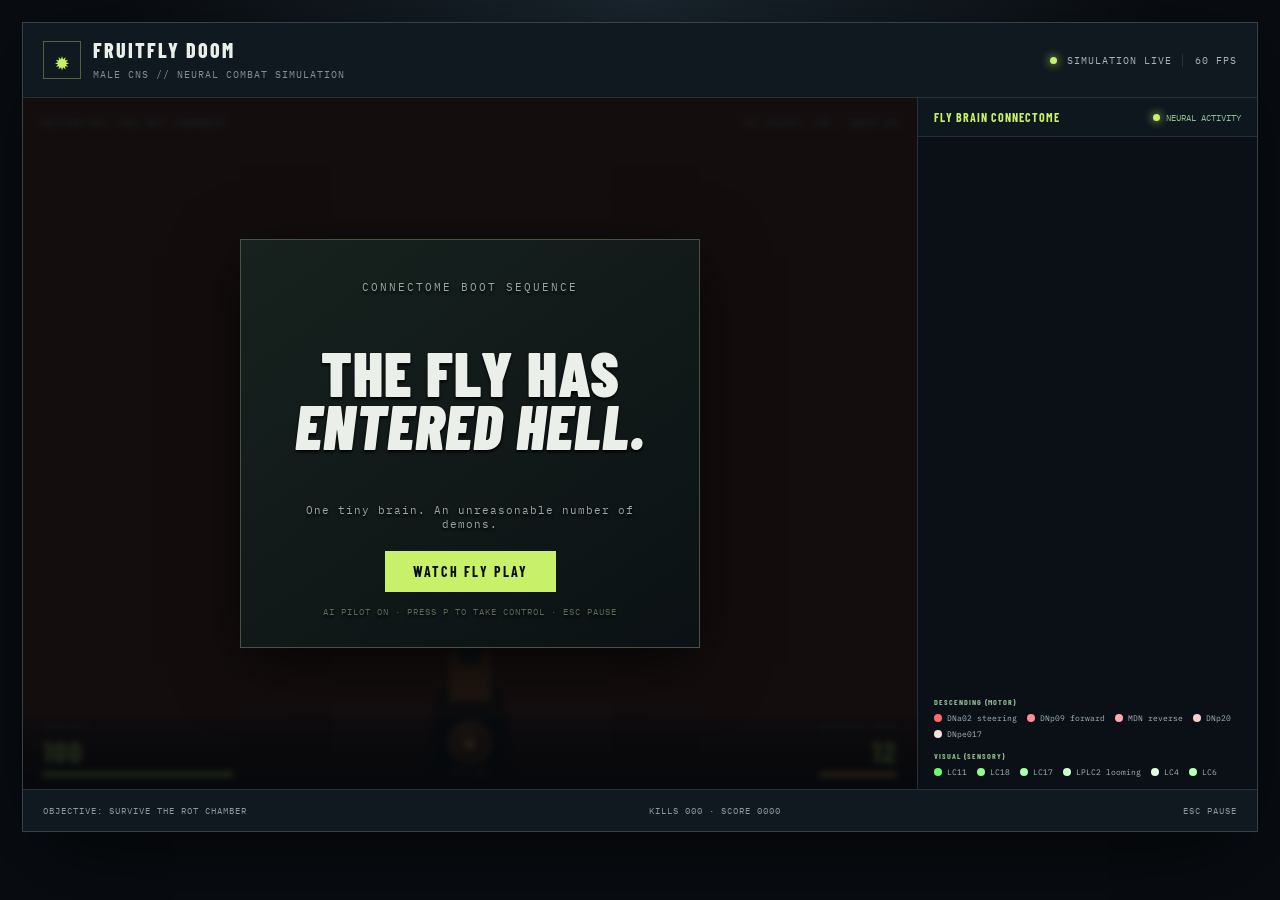
<file: index.html>
<!doctype html>
<html lang="en">
<head>
  <meta charset="utf-8">
  <meta name="viewport" content="width=device-width,initial-scale=1">
  <meta name="theme-color" content="#090d12">
  <title>Fruitfly DOOM</title>
  <link rel="stylesheet" href="styles.css">
</head>
<body>
  <main class="shell">
    <header class="topbar">
      <div class="brand"><span class="brand-mark">✹</span><div><strong>FRUITFLY DOOM</strong><small>MALE CNS // NEURAL COMBAT SIMULATION</small></div></div>
      <div class="status"><span class="live-dot"></span> SIMULATION LIVE <span id="fps">60 FPS</span></div>
    </header>
    <div class="main-grid">
      <section class="game-frame">
        <canvas id="game" aria-label="First person fruit fly shooter game"></canvas>
        <div class="scanlines"></div>
        <div class="hud">
          <div class="hud-top"><span>SECTOR 01: THE ROT CHAMBER</span><span><span id="pilot-status">AI PILOT: ON</span> · <span id="level">WAVE 01</span></span></div>
          <div class="crosshair">+</div>
          <div class="damage-flash" id="damage"></div>
          <div class="hud-bottom">
            <div class="stat"><small>VITALITY</small><strong id="health">100</strong><div class="meter"><i id="healthbar"></i></div></div>
            <div class="fly-face"><span>◉</span><small>FLY-01</small></div>
            <div class="stat right"><small>NEURONAL AMMO</small><strong id="ammo">12</strong><div class="meter ammo"><i id="ammobar"></i></div></div>
          </div>
          <div class="center-message" id="message">
            <div class="message-card"><p class="eyebrow">CONNECTOME BOOT SEQUENCE</p><h1>THE FLY HAS<br><em>ENTERED HELL.</em></h1><p>One tiny brain. An unreasonable number of demons.</p><button id="start">WATCH FLY PLAY</button><small>AI PILOT ON · PRESS P TO TAKE CONTROL · ESC PAUSE</small></div>
          </div>
        </div>
      </section>
      <aside class="brain-panel">
        <div class="brain-header">
          <strong>FLY BRAIN CONNECTOME</strong>
          <span class="brain-status"><span class="live-dot"></span> NEURAL ACTIVITY</span>
        </div>
        <canvas id="brain-viz" aria-label="Fruit fly brain neural activity visualization"></canvas>
        <div class="brain-legend">
          <div class="legend-group">
            <span class="legend-title">DESCENDING (MOTOR)</span>
            <div class="legend-items">
              <span class="legend-item"><i style="background:#ff6b6b"></i>DNa02 steering</span>
              <span class="legend-item"><i style="background:#ff8e8e"></i>DNp09 forward</span>
              <span class="legend-item"><i style="background:#ffaaaa"></i>MDN reverse</span>
              <span class="legend-item"><i style="background:#ffcccc"></i>DNp20</span>
              <span class="legend-item"><i style="background:#ffe0e0"></i>DNpe017</span>
            </div>
          </div>
          <div class="legend-group">
            <span class="legend-title">VISUAL (SENSORY)</span>
            <div class="legend-items">
              <span class="legend-item"><i style="background:#6bff6b"></i>LC11</span>
              <span class="legend-item"><i style="background:#8eff8e"></i>LC18</span>
              <span class="legend-item"><i style="background:#aaffaa"></i>LC17</span>
              <span class="legend-item"><i style="background:#ccffcc"></i>LPLC2 looming</span>
              <span class="legend-item"><i style="background:#e0ffe0"></i>LC4</span>
              <span class="legend-item"><i style="background:#b8ffb8"></i>LC6</span>
            </div>
          </div>
        </div>
      </aside>
    </div>
    <footer><span>OBJECTIVE: SURVIVE THE ROT CHAMBER</span><span id="score">KILLS 000 · SCORE 0000</span><span>ESC PAUSE</span></footer>
  </main>
  <script src="brain_viz.js"></script>
  <script src="game.js"></script>
</body>
</html>
</file>
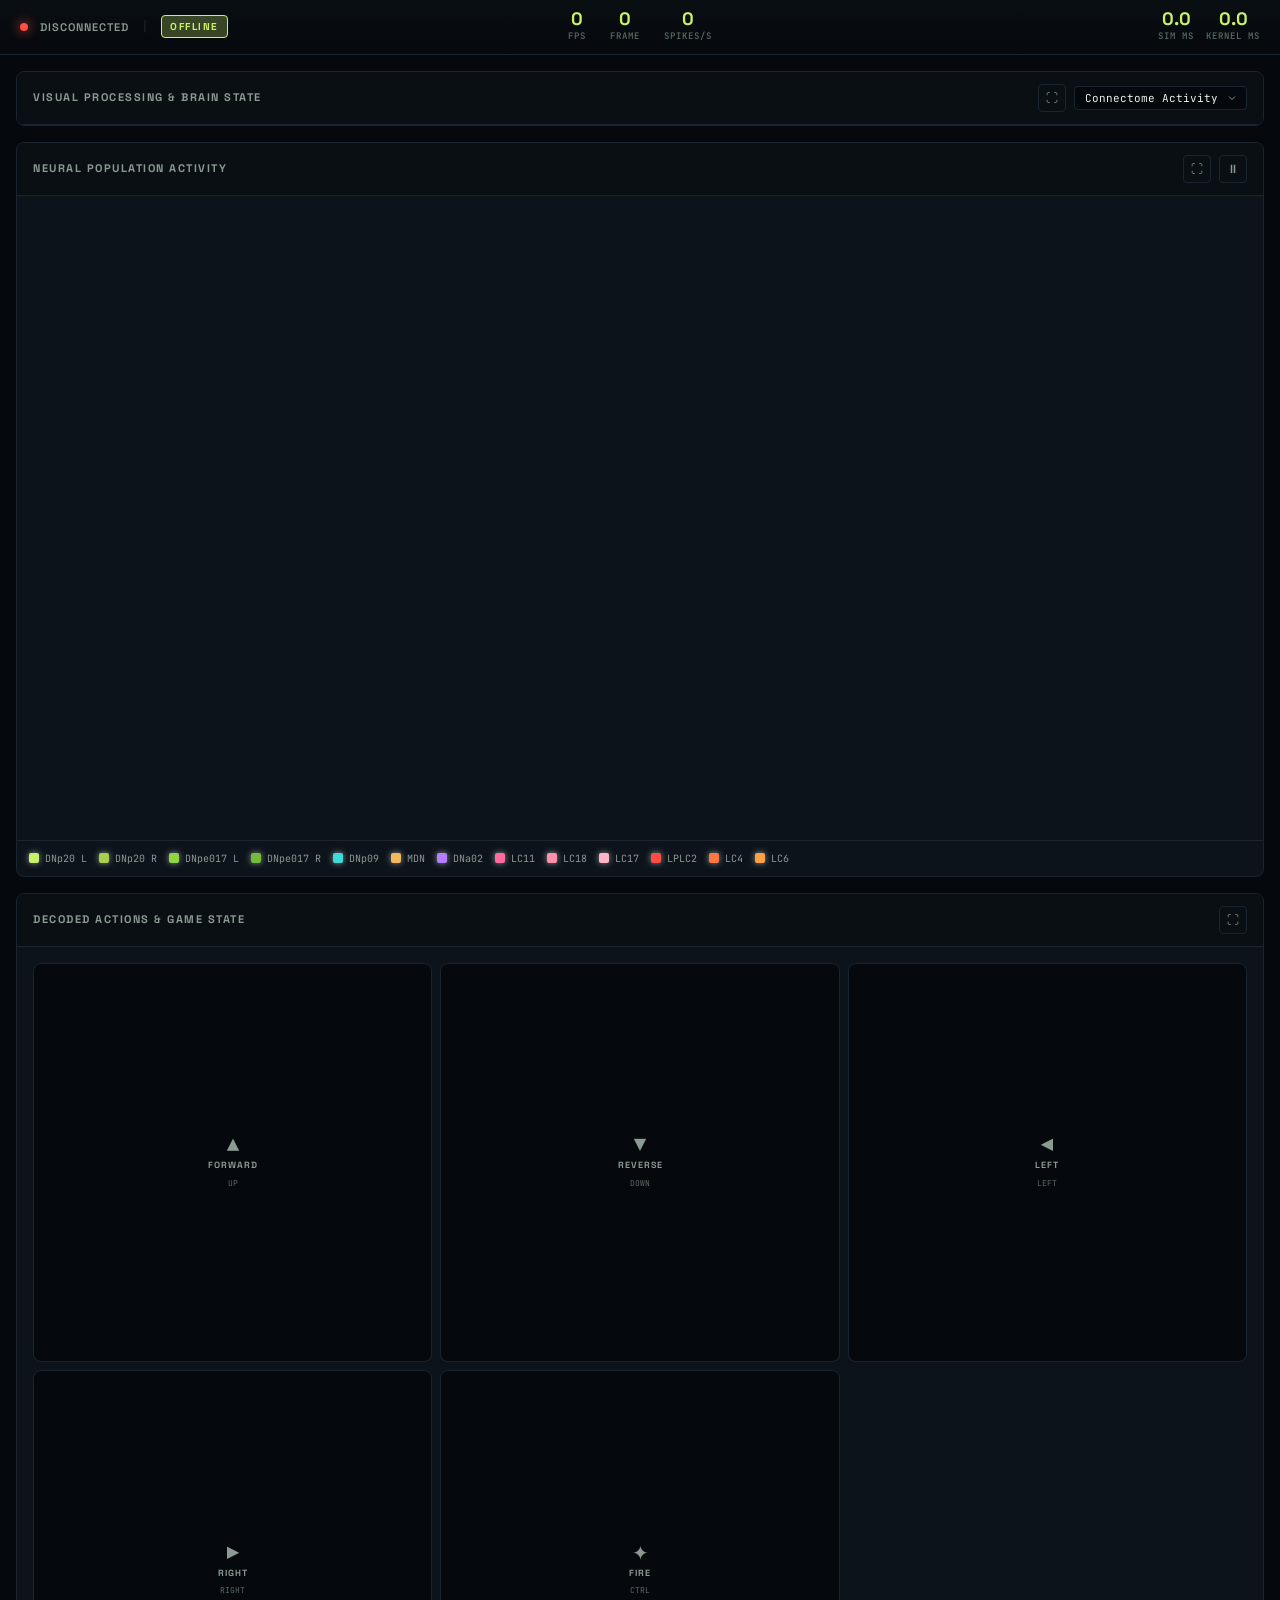
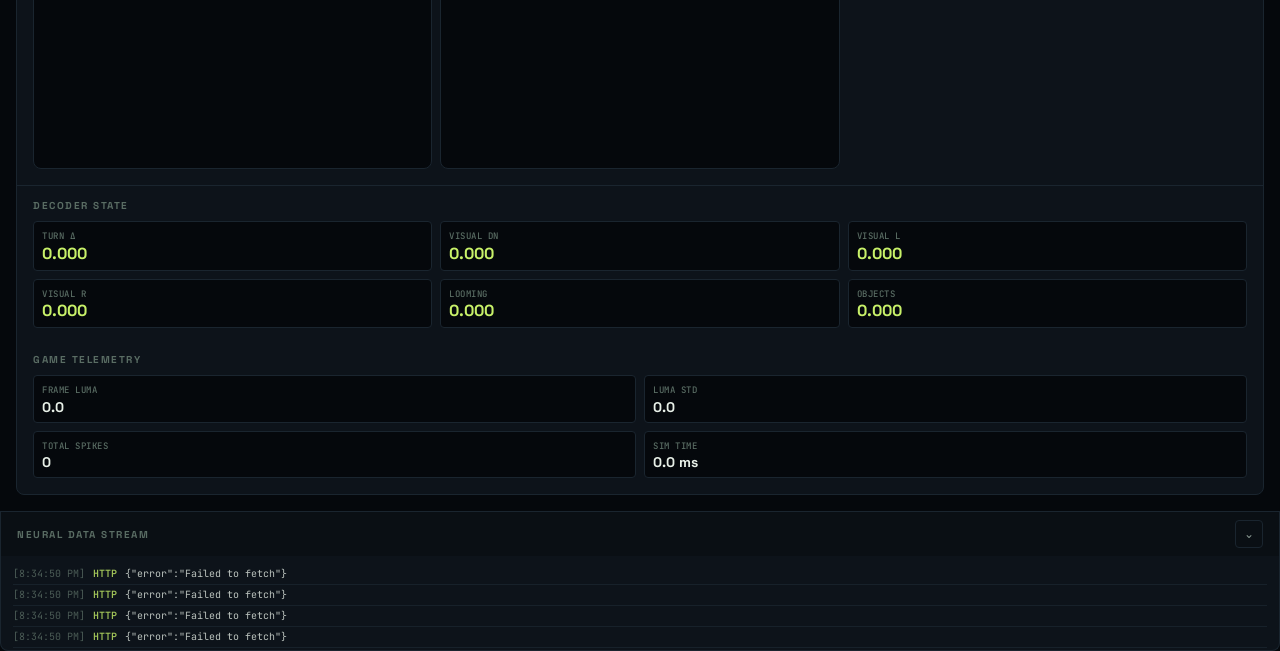
<file: neural_viz_frontend/index.html>
<!doctype html>
<html lang="en">
<head>
  <meta charset="utf-8">
  <meta name="viewport" content="width=device-width,initial-scale=1">
  <meta name="theme-color" content="#05080c">
  <title>Fruitfly Neural Dashboard — MaleCNS Visual Connectome</title>
  <link rel="preconnect" href="https://fonts.googleapis.com">
  <link rel="preconnect" href="https://fonts.gstatic.com" crossorigin>
  <link href="https://fonts.googleapis.com/css2?family=Space+Grotesk:wght@400;500;600;700&family=JetBrains+Mono:wght@400;500;600&display=swap" rel="stylesheet">
  <link rel="stylesheet" href="styles.css">
</head>
<body>
  <div class="app" id="app">
    <!-- Connection status bar -->
    <header class="status-bar" role="status" aria-live="polite">
      <div class="status-left">
        <span class="connection-indicator" id="conn-indicator" aria-label="Connection status">
          <span class="pulse-ring"></span>
          <span class="dot"></span>
        </span>
        <span class="connection-text" id="conn-text">Connecting…</span>
        <span class="divider" aria-hidden="true">|</span>
        <span class="mode-badge" id="mode-badge">LIVE</span>
      </div>
      <div class="status-center">
        <span class="metric" id="fps-metric"><span class="value">0</span><span class="label">FPS</span></span>
        <span class="metric" id="frame-metric"><span class="value">0</span><span class="label">FRAME</span></span>
        <span class="metric" id="spikes-metric"><span class="value">0</span><span class="label">SPIKES/s</span></span>
      </div>
      <div class="status-right">
        <span class="metric" id="sim-metric"><span class="value">0.0</span><span class="label">SIM ms</span></span>
        <span class="metric" id="kernel-metric"><span class="value">0.0</span><span class="label">KERNEL ms</span></span>
      </div>
    </header>

    <main class="grid">
      <!-- Left panel: Neural population activity -->
      <section class="panel neural-panel" aria-labelledby="neural-title">
        <header class="panel-header">
          <h2 id="neural-title">NEURAL POPULATION ACTIVITY</h2>
          <div class="panel-controls">
            <button class="icon-btn" id="neural-fullscreen" aria-label="Fullscreen neural view" title="Fullscreen">⛶</button>
            <button class="icon-btn" id="neural-pause" aria-label="Pause updates" title="Pause">⏸</button>
          </div>
        </header>
        <div class="panel-content">
          <canvas id="neural-canvas" aria-label="Real-time neural spike rates for descending neuron populations"></canvas>
          <div class="neural-legend" id="neural-legend" aria-label="Neuron population legend"></div>
        </div>
      </section>

      <!-- Center panel: Visual processing & Brain view -->
      <section class="panel brain-panel" aria-labelledby="brain-title">
        <header class="panel-header">
          <h2 id="brain-title">VISUAL PROCESSING & BRAIN STATE</h2>
          <div class="panel-controls">
            <button class="icon-btn" id="brain-fullscreen" aria-label="Fullscreen brain view" title="Fullscreen">⛶</button>
            <select id="brain-view" aria-label="Brain view mode">
              <option value="retinal">Retinal Input</option>
              <option value="connectome" selected>Connectome Activity</option>
              <option value="decoded">Decoded Commands</option>
            </select>
          </div>
        </header>
        <div class="panel-content">
          <div class="brain-views">
            <div class="brain-view active" id="view-retinal" data-view="retinal" aria-hidden="true">
              <canvas id="retinal-canvas" aria-label="Fly retinal processing visualization"></canvas>
              <div class="view-overlay">
                <span class="view-title">COMPOUND EYE INPUT</span>
                <span class="view-subtitle">Luminance + Chromatic channels → FlyEyeProcessor</span>
              </div>
            </div>
            <div class="brain-view" id="view-connectome" data-view="connectome" aria-hidden="false">
              <canvas id="connectome-canvas" aria-label="3D connectome neuron activity"></canvas>
              <div class="view-overlay">
                <span class="view-title">MALECNS VISUAL CONNECTOME</span>
                <span class="view-subtitle">~69.5k neurons | Descending pathways highlighted</span>
              </div>
            </div>
            <div class="brain-view" id="view-decoded" data-view="decoded" aria-hidden="true">
              <canvas id="decoded-canvas" aria-label="Decoded motor commands"></canvas>
              <div class="view-overlay">
                <span class="view-title">MOTOR DECODER OUTPUT</span>
                <span class="view-subtitle">Bilateral DN asymmetry → Steering | Looming → Fire</span>
              </div>
            </div>
          </div>
        </div>
      </section>

      <!-- Right panel: Actions & Game State -->
      <section class="panel action-panel" aria-labelledby="action-title">
        <header class="panel-header">
          <h2 id="action-title">DECODED ACTIONS & GAME STATE</h2>
          <div class="panel-controls">
            <button class="icon-btn" id="action-fullscreen" aria-label="Fullscreen action view" title="Fullscreen">⛶</button>
          </div>
        </header>
        <div class="panel-content">
          <div class="action-display" id="action-display" aria-live="polite">
            <div class="action-grid">
              <div class="action-cell" data-action="forward">
                <span class="action-icon">▲</span>
                <span class="action-name">FORWARD</span>
                <span class="action-key">UP</span>
              </div>
              <div class="action-cell" data-action="reverse">
                <span class="action-icon">▼</span>
                <span class="action-name">REVERSE</span>
                <span class="action-key">DOWN</span>
              </div>
              <div class="action-cell" data-action="left">
                <span class="action-icon">◀</span>
                <span class="action-name">LEFT</span>
                <span class="action-key">LEFT</span>
              </div>
              <div class="action-cell" data-action="right">
                <span class="action-icon">▶</span>
                <span class="action-name">RIGHT</span>
                <span class="action-key">RIGHT</span>
              </div>
              <div class="action-cell" data-action="fire">
                <span class="action-icon">✦</span>
                <span class="action-name">FIRE</span>
                <span class="action-key">CTRL</span>
              </div>
            </div>
          </div>

          <div class="decoder-state">
            <h3>DECODER STATE</h3>
            <div class="state-metrics">
              <div class="state-metric">
                <span class="state-label">Turn Δ</span>
                <span class="state-value" id="turn-delta">0.000</span>
              </div>
              <div class="state-metric">
                <span class="state-label">Visual DN</span>
                <span class="state-value" id="visual-dn">0.000</span>
              </div>
              <div class="state-metric">
                <span class="state-label">Visual L</span>
                <span class="state-value" id="visual-l">0.000</span>
              </div>
              <div class="state-metric">
                <span class="state-label">Visual R</span>
                <span class="state-value" id="visual-r">0.000</span>
              </div>
              <div class="state-metric">
                <span class="state-label">Looming</span>
                <span class="state-value" id="looming">0.000</span>
              </div>
              <div class="state-metric">
                <span class="state-label">Objects</span>
                <span class="state-value" id="objects">0.000</span>
              </div>
            </div>
          </div>

          <div class="game-state">
            <h3>GAME TELEMETRY</h3>
            <div class="telemetry-grid">
              <div class="telemetry-item"><span class="t-label">Frame Luma</span><span class="t-value" id="luma-mean">0.0</span></div>
              <div class="telemetry-item"><span class="t-label">Luma Std</span><span class="t-value" id="luma-std">0.0</span></div>
              <div class="telemetry-item"><span class="t-label">Total Spikes</span><span class="t-value" id="total-spikes">0</span></div>
              <div class="telemetry-item"><span class="t-label">Sim Time</span><span class="t-value" id="sim-time">0.0 ms</span></div>
            </div>
          </div>
        </div>
      </section>
    </main>

    <!-- Footer: Raw data log -->
    <footer class="log-panel" id="log-panel" aria-label="Neural data log">
      <header class="log-header">
        <span>NEURAL DATA STREAM</span>
        <button class="icon-btn" id="log-toggle" aria-label="Toggle log" title="Toggle">⌄</button>
      </header>
      <div class="log-content" id="log-content" aria-live="polite" aria-atomic="false"></div>
    </footer>
  </div>

  <script type="module" src="app.js"></script>
</body>
</html>
</file>
<file: styles.css>
@import url('https://fonts.googleapis.com/css2?family=Barlow+Condensed:wght@500;600;700;800;900&family=IBM+Plex+Mono:wght@400;500;600;700&display=swap');
:root{color-scheme:dark;--acid:#c8f169;--red:#ff4d43;--bg:#090d12;--line:#27313a}
*{box-sizing:border-box}html,body{margin:0;min-height:100%;background:radial-gradient(ellipse at 50% 0%,#1b2730 0,#090d12 58%);color:#eaf0e9;font-family:'IBM Plex Mono',monospace}
body{display:grid;place-items:center;padding:22px}.shell{width:min(1400px,100%);border:1px solid #35424b;background:#0c1218;box-shadow:0 28px 100px #0009;display:flex;flex-direction:column;height:90vh}
.topbar,footer{display:flex;align-items:center;justify-content:space-between;padding:15px 20px;background:#101820;flex-shrink:0}.topbar{border-bottom:1px solid var(--line)}.brand{display:flex;align-items:center;gap:12px}.brand-mark{display:grid;place-items:center;width:38px;height:38px;border:1px solid #52613c;color:var(--acid);font-size:25px}.brand strong{display:block;font:800 20px 'Barlow Condensed',sans-serif;letter-spacing:2px}.brand small,.status,footer,.hud{font-size:10px;letter-spacing:1px}.brand small{color:#82909a}.status{display:flex;gap:10px;align-items:center;color:#a6b4bd}.status span:last-child{padding-left:12px;border-left:1px solid var(--line)}.live-dot{width:7px;height:7px;border-radius:50%;background:var(--acid);box-shadow:0 0 10px var(--acid)}
.main-grid{display:grid;grid-template-columns:1fr 340px;gap:0;flex:1;min-height:0;overflow:hidden}
.game-frame{position:relative;aspect-ratio:16/9;overflow:hidden;background:#07090b;width:100%;height:100%}canvas{display:block;width:100%;height:100%;image-rendering:pixelated}.scanlines{pointer-events:none;position:absolute;inset:0;background:repeating-linear-gradient(0deg,#0000 0px,#0000 3px,#0005 4px);opacity:.28}.hud{position:absolute;inset:0;pointer-events:none;text-shadow:0 2px 3px #000}.hud-top{position:absolute;top:15px;left:18px;right:18px;display:flex;justify-content:space-between;color:#d7e2d5;font-weight:600}.crosshair{position:absolute;left:50%;top:50%;transform:translate(-50%,-50%);font-size:22px;color:#d8f3a0;text-shadow:0 0 8px #baff4d}.hud-bottom{position:absolute;bottom:0;left:0;right:0;padding:12px 20px;display:grid;grid-template-columns:1fr 100px 1fr;align-items:end;background:linear-gradient(0deg,#080d12eF,#080d1280 75%,transparent)}.stat{max-width:190px}.stat small{display:block;color:#9aa8a5;font-size:9px}.stat strong{font:800 30px 'Barlow Condensed',sans-serif;color:var(--acid)}.stat.right{justify-self:end;text-align:right}.meter{height:5px;background:#303b40;margin-top:3px;width:100%}.meter i{display:block;height:100%;width:100%;background:var(--acid);transition:width .15s}.meter.ammo i{background:#f2b85c}.fly-face{justify-self:center;text-align:center;color:#efb45c}.fly-face span{display:grid;place-items:center;width:42px;height:42px;margin:auto;border:2px solid #b77a3c;border-radius:50%;background:radial-gradient(circle at 40% 30%,#8e542d,#291a13);font-size:21px}.fly-face small{display:block;margin-top:4px;font-size:8px}.center-message{pointer-events:auto;position:absolute;inset:0;display:grid;place-items:center;background:#05080bd9;backdrop-filter:blur(3px)}.message-card{text-align:center;padding:30px 34px;border:1px solid #465345;background:linear-gradient(145deg,#17221e,#0b1114);box-shadow:0 16px 60px #000a;max-width:460px}.eyebrow{color:var(--acid);font-size:9px;letter-spacing:2px}.message-card h1{font:900 clamp(38px,6vw,62px)/.85 'Barlow Condensed',sans-serif;color:#eaf0e9}.message-card p{color:#9aa8a5;font-size:11px;margin:10px 0 20px}.message-card button{padding:12px 28px;font:700 14px 'Barlow Condensed',sans-serif;letter-spacing:2px;background:var(--acid);color:#090d12;border:none;cursor:pointer;transition:transform .1s,background .1s}.message-card button:hover{background:#d9ff7a;transform:scale(1.02)}.message-card small{display:block;margin-top:14px;color:#5a6a5a;font-size:9px}.hidden{display:none!important}.damage-flash{position:absolute;inset:0;background:#f22;opacity:0;transition:opacity .12s;mix-blend-mode:screen}

.brain-panel{background:#0a1016;border-left:1px solid var(--line);display:flex;flex-direction:column;overflow:hidden}
.brain-header{display:flex;align-items:center;justify-content:space-between;padding:12px 16px;background:#0e161e;border-bottom:1px solid var(--line)}.brain-header strong{font:700 12px 'Barlow Condensed',sans-serif;letter-spacing:1px;color:var(--acid)}.brain-status{display:flex;align-items:center;gap:6px;font-size:9px;color:#8fbb8f}
#brain-viz{flex:1;display:block;width:100%;height:100%}
.brain-legend{padding:12px 16px;overflow-y:auto;max-height:200px}.legend-group{margin-bottom:12px}.legend-group:last-child{margin-bottom:0}.legend-title{display:block;font:700 8px 'Barlow Condensed',sans-serif;color:#8fbb8f;letter-spacing:1px;margin-bottom:6px}.legend-items{display:flex;flex-wrap:wrap;gap:6px 10px}.legend-item{display:flex;align-items:center;gap:5px;font-size:8px;color:#a6b4bd}.legend-item i{display:inline-block;width:8px;height:8px;border-radius:50%;flex-shrink:0}

@media(max-width:1000px){.main-grid{grid-template-columns:1fr}.brain-panel{order:-1;max-height:350px;border-left:none;border-bottom:1px solid var(--line)}.shell{height:auto;min-height:90vh}}
@media(max-width:600px){body{padding:0}.shell{border:0}.topbar{padding:12px}.brand strong{font-size:17px}.status{font-size:8px}.hud-top{font-size:8px}.hud-bottom{padding:7px 10px;grid-template-columns:1fr 60px 1fr}.stat strong{font-size:23px}.fly-face span{width:32px;height:32px}footer{font-size:7px;padding:10px 8px}.message-card{margin:12px;padding:22px 15px}.brain-legend{padding:10px}}

footer{border-top:1px solid var(--line);color:#8b9aa1;font-size:9px}
</file>
<file: neural_viz_frontend/styles.css>
/* Fruitfly Neural Dashboard — MaleCNS Visual Connectome */
@import url('https://fonts.googleapis.com/css2?family=Space+Grotesk:wght@400;500;600;700&family=JetBrains+Mono:wght@400;500;600&display=swap');

:root {
  --bg: #05080c;
  --bg-elevated: #0a0f14;
  --panel: #0d131a;
  --panel-border: #1a252f;
  --fg: #e8f0e8;
  --fg-muted: #8b9a93;
  --fg-dim: #5a6d64;
  --acid: #c8f169;
  --acid-dim: #a8d149;
  --acid-glow: #c8f16940;
  --red: #ff4d43;
  --red-glow: #ff4d4340;
  --amber: #f2b85c;
  --amber-glow: #f2b85c40;
  --cyan: #3ddbd9;
  --cyan-glow: #3ddbd940;
  --violet: #b87cff;
  --violet-glow: #b87cff40;
  --transition-fast: 80ms;
  --transition-normal: 150ms;
  --transition-slow: 300ms;
  --ease-out: cubic-bezier(0.23, 1, 0.32, 1);
  --ease-spring: cubic-bezier(0.34, 1.56, 0.64, 1);
  --radius: 8px;
  --radius-sm: 4px;
}

@media (prefers-reduced-motion: reduce) {
  :root {
    --transition-fast: 1ms;
    --transition-normal: 1ms;
    --transition-slow: 1ms;
  }
  *, *::before, *::after {
    animation-duration: 0.01ms !important;
    animation-iteration-count: 1 !important;
    transition-duration: 0.01ms !important;
  }
}

*, *::before, *::after { box-sizing: border-box; }
html, body { margin: 0; min-height: 100%; background: var(--bg); color: var(--fg); font-family: 'JetBrains Mono', monospace; font-size: 13px; line-height: 1.5; }
body { display: grid; grid-template-rows: auto 1fr auto; overflow: hidden; }

/* ===== Status Bar ===== */
.status-bar {
  display: grid;
  grid-template-columns: 1fr auto 1fr;
  align-items: center;
  gap: 16px;
  padding: 10px 20px;
  background: linear-gradient(180deg, var(--bg-elevated), var(--bg));
  border-bottom: 1px solid var(--panel-border);
  position: sticky;
  top: 0;
  z-index: 100;
}

.status-left, .status-right { display: flex; align-items: center; gap: 12px; }
.status-center { display: flex; justify-content: center; gap: 24px; }
.status-right { justify-content: flex-end; }

.connection-indicator { position: relative; display: flex; align-items: center; }
.pulse-ring {
  position: absolute; inset: -4px; border-radius: 50%;
  border: 2px solid var(--acid); opacity: 0;
  animation: pulse-ring 2s ease-out infinite;
}
@keyframes pulse-ring { 0% { transform: scale(1); opacity: 0.6; } 100% { transform: scale(2.5); opacity: 0; } }
.connection-indicator.connected .pulse-ring { animation-play-state: running; }
.connection-indicator.disconnected .pulse-ring { animation: none; opacity: 0; border-color: var(--red); }
.dot { width: 8px; height: 8px; border-radius: 50%; background: var(--fg-dim); box-shadow: 0 0 8px var(--fg-dim); transition: background var(--transition-fast), box-shadow var(--transition-fast); }
.connection-indicator.connected .dot { background: var(--acid); box-shadow: 0 0 12px var(--acid); }
.connection-indicator.disconnected .dot { background: var(--red); box-shadow: 0 0 12px var(--red); }

.connection-text { font-family: 'Space Grotesk', sans-serif; font-size: 11px; font-weight: 600; letter-spacing: 1px; text-transform: uppercase; color: var(--fg-muted); }
.connection-indicator.connected ~ .connection-text { color: var(--acid); }

.divider { color: var(--panel-border); }
.mode-badge { font-family: 'Space Grotesk', sans-serif; font-size: 10px; font-weight: 700; letter-spacing: 1.5px; padding: 3px 8px; background: var(--acid-glow); color: var(--acid); border: 1px solid var(--acid); border-radius: 4px; }

.metric { display: flex; flex-direction: column; align-items: center; gap: 2px; }
.metric .value { font-family: 'Space Grotesk', sans-serif; font-size: 18px; font-weight: 700; color: var(--acid); line-height: 1; }
.metric .label { font-size: 9px; font-weight: 500; letter-spacing: 1px; text-transform: uppercase; color: var(--fg-dim); }

/* ===== Main Grid ===== */
.grid { display: grid; grid-template-columns: 380px 1fr 320px; gap: 16px; padding: 16px; height: calc(100vh - 60px - 140px); min-height: 0; }

/* ===== Panels ===== */
.panel { background: var(--panel); border: 1px solid var(--panel-border); border-radius: var(--radius); display: flex; flex-direction: column; overflow: hidden; position: relative; }
.panel-header { display: flex; align-items: center; justify-content: space-between; padding: 12px 16px; background: var(--bg-elevated); border-bottom: 1px solid var(--panel-border); }
.panel-header h2 { margin: 0; font-family: 'Space Grotesk', sans-serif; font-size: 11px; font-weight: 700; letter-spacing: 1.5px; text-transform: uppercase; color: var(--fg-muted); }
.panel-controls { display: flex; align-items: center; gap: 8px; }
.icon-btn { width: 28px; height: 28px; display: grid; place-items: center; background: transparent; border: 1px solid var(--panel-border); border-radius: var(--radius-sm); color: var(--fg-muted); font-size: 12px; cursor: pointer; transition: all var(--transition-fast) var(--ease-out); }
.icon-btn:hover { background: var(--bg); border-color: var(--acid); color: var(--acid); }
.icon-btn:focus-visible { outline: 2px solid var(--acid); outline-offset: 2px; }
.panel-header select { background: var(--bg); border: 1px solid var(--panel-border); border-radius: var(--radius-sm); color: var(--fg); font-family: inherit; font-size: 11px; padding: 4px 28px 4px 10px; cursor: pointer; appearance: none; background-image: url("data:image/svg+xml,%3Csvg xmlns='http://www.w3.org/2000/svg' width='12' height='12' viewBox='0 0 24 24' fill='none' stroke='%238b9a93' stroke-width='2'%3E%3Cpolyline points='6 9 12 15 18 9'%3E%3C/polyline%3E%3C/svg%3E"); background-repeat: no-repeat; background-position: right 8px center; transition: border-color var(--transition-fast); }
.panel-header select:hover, .panel-header select:focus { border-color: var(--acid); outline: none; }
.panel-content { flex: 1; overflow: hidden; position: relative; }

/* ===== Neural Panel ===== */
.neural-panel { min-width: 360px; }
#neural-canvas { width: 100%; height: 100%; display: block; }
.neural-legend { display: flex; flex-wrap: wrap; gap: 6px 12px; padding: 10px 12px; font-size: 10px; color: var(--fg-muted); border-top: 1px solid var(--panel-border); }
.legend-item { display: flex; align-items: center; gap: 6px; white-space: nowrap; }
.legend-swatch { width: 10px; height: 10px; border-radius: 2px; box-shadow: 0 0 6px currentColor; }

/* ===== Brain Panel ===== */
.brain-panel { min-width: 0; }
.brain-views { width: 100%; height: 100%; position: relative; }
.brain-view { position: absolute; inset: 0; opacity: 0; visibility: hidden; transition: opacity var(--transition-normal) var(--ease-out), visibility var(--transition-normal); pointer-events: none; }
.brain-view.active { opacity: 1; visibility: visible; pointer-events: auto; z-index: 1; }
#retinal-canvas, #connectome-canvas, #decoded-canvas { width: 100%; height: 100%; display: block; }
.view-overlay { position: absolute; bottom: 12px; left: 12px; right: 12px; display: flex; flex-direction: column; gap: 2px; pointer-events: none; }
.view-title { font-family: 'Space Grotesk', sans-serif; font-size: 11px; font-weight: 700; letter-spacing: 1px; text-transform: uppercase; color: var(--acid); text-shadow: 0 0 8px var(--acid-glow); }
.view-subtitle { font-size: 10px; color: var(--fg-dim); }

/* ===== Action Panel ===== */
.action-panel { min-width: 300px; }
.action-display { padding: 16px; }
.action-grid { display: grid; grid-template-columns: repeat(3, 1fr); gap: 8px; }
.action-cell { position: relative; aspect-ratio: 1; background: var(--bg); border: 1px solid var(--panel-border); border-radius: var(--radius); display: flex; flex-direction: column; align-items: center; justify-content: center; gap: 4px; padding: 12px 8px; transition: all var(--transition-normal) var(--ease-out); }
.action-cell::before { content: ''; position: absolute; inset: -2px; border-radius: calc(var(--radius) + 2px); opacity: 0; transition: opacity var(--transition-normal); pointer-events: none; }
.action-cell[data-action="forward"]::before { border: 2px solid var(--acid); box-shadow: 0 0 16px var(--acid-glow); }
.action-cell[data-action="reverse"]::before { border: 2px solid var(--amber); box-shadow: 0 0 16px var(--amber-glow); }
.action-cell[data-action="left"]::before, .action-cell[data-action="right"]::before { border: 2px solid var(--cyan); box-shadow: 0 0 16px var(--cyan-glow); }
.action-cell[data-action="fire"]::before { border: 2px solid var(--red); box-shadow: 0 0 16px var(--red-glow); }
.action-cell.active { background: var(--acid-glow); border-color: var(--acid); transform: scale(1.02); }
.action-cell.active::before { opacity: 1; animation: action-pulse 0.4s var(--ease-out); }
@keyframes action-pulse { 0% { transform: scale(1); opacity: 1; } 100% { transform: scale(1.15); opacity: 0; } }
.action-icon { font-size: 20px; line-height: 1; color: var(--fg-muted); transition: color var(--transition-fast); }
.action-cell.active .action-icon { color: var(--acid); text-shadow: 0 0 8px var(--acid); }
.action-name { font-family: 'Space Grotesk', sans-serif; font-size: 9px; font-weight: 700; letter-spacing: 1px; text-transform: uppercase; color: var(--fg-muted); }
.action-cell.active .action-name { color: var(--acid); }
.action-key { font-size: 8px; color: var(--fg-dim); }

.decoder-state { padding: 0 16px 12px; border-top: 1px solid var(--panel-border); }
.decoder-state h3 { margin: 12px 0 8px; font-family: 'Space Grotesk', sans-serif; font-size: 10px; font-weight: 700; letter-spacing: 1.5px; text-transform: uppercase; color: var(--fg-dim); }
.state-metrics { display: grid; grid-template-columns: repeat(3, 1fr); gap: 8px; }
.state-metric { display: flex; flex-direction: column; gap: 2px; padding: 8px; background: var(--bg); border: 1px solid var(--panel-border); border-radius: var(--radius-sm); }
.state-label { font-size: 9px; font-weight: 500; letter-spacing: 0.5px; text-transform: uppercase; color: var(--fg-dim); }
.state-value { font-family: 'Space Grotesk', sans-serif; font-size: 16px; font-weight: 700; color: var(--acid); line-height: 1; }

.game-state { padding: 0 16px 16px; }
.game-state h3 { margin: 12px 0 8px; font-family: 'Space Grotesk', sans-serif; font-size: 10px; font-weight: 700; letter-spacing: 1.5px; text-transform: uppercase; color: var(--fg-dim); }
.telemetry-grid { display: grid; grid-template-columns: repeat(2, 1fr); gap: 8px; }
.telemetry-item { display: flex; flex-direction: column; gap: 2px; padding: 8px; background: var(--bg); border: 1px solid var(--panel-border); border-radius: var(--radius-sm); }
.t-label { font-size: 9px; font-weight: 500; letter-spacing: 0.5px; text-transform: uppercase; color: var(--fg-dim); }
.t-value { font-family: 'Space Grotesk', sans-serif; font-size: 14px; font-weight: 700; color: var(--fg); line-height: 1; }

/* ===== Log Panel ===== */
.log-panel { height: 140px; background: var(--panel); border: 1px solid var(--panel-border); border-top: none; border-radius: 0 0 var(--radius) var(--radius); display: flex; flex-direction: column; transition: height var(--transition-slow) var(--ease-out); }
.log-panel.collapsed { height: 40px; }
.log-header { display: flex; align-items: center; justify-content: space-between; padding: 8px 16px; background: var(--bg-elevated); border-top: 1px solid var(--panel-border); }
.log-header span { font-family: 'Space Grotesk', sans-serif; font-size: 10px; font-weight: 700; letter-spacing: 1.5px; text-transform: uppercase; color: var(--fg-dim); }
.log-content { flex: 1; overflow-y: auto; padding: 8px 12px; font-size: 10px; line-height: 1.6; color: var(--fg-muted); font-family: 'JetBrains Mono', monospace; white-space: pre-wrap; word-break: break-word; }
.log-entry { padding: 2px 0; border-bottom: 1px solid var(--panel-border); opacity: 0.8; animation: log-enter var(--transition-normal) var(--ease-out); }
@keyframes log-enter { from { opacity: 0; transform: translateY(-4px); } to { opacity: 0.8; transform: translateY(0); } }
.log-entry:last-child { border-bottom: none; }
.log-time { color: var(--fg-dim); }
.log-type { color: var(--acid); font-weight: 600; margin: 0 8px; }
.log-data { color: var(--fg); }

/* ===== Fullscreen Overlay ===== */
.fullscreen-overlay { position: fixed; inset: 0; background: var(--bg); z-index: 1000; display: flex; flex-direction: column; opacity: 0; visibility: hidden; transition: opacity var(--transition-slow) var(--ease-out), visibility var(--transition-slow); }
.fullscreen-overlay.active { opacity: 1; visibility: visible; }
.fullscreen-header { display: flex; align-items: center; justify-content: space-between; padding: 16px 24px; background: var(--bg-elevated); border-bottom: 1px solid var(--panel-border); }
.fullscreen-header h2 { margin: 0; font-family: 'Space Grotesk', sans-serif; font-size: 14px; font-weight: 700; letter-spacing: 1px; text-transform: uppercase; color: var(--fg); }
.fullscreen-close { width: 40px; height: 40px; display: grid; place-items: center; background: var(--panel); border: 1px solid var(--panel-border); border-radius: var(--radius); color: var(--fg-muted); font-size: 18px; cursor: pointer; transition: all var(--transition-fast); }
.fullscreen-close:hover { background: var(--red); border-color: var(--red); color: var(--bg); }
.fullscreen-content { flex: 1; overflow: hidden; position: relative; }

/* ===== Responsive ===== */
@media (max-width: 1400px) {
  .grid { grid-template-columns: 1fr; grid-template-rows: auto auto auto; height: auto; min-height: calc(100vh - 200px); }
  .neural-panel, .brain-panel, .action-panel { min-width: 0; }
  .neural-panel { order: 2; }
  .brain-panel { order: 1; }
  .action-panel { order: 3; }
}
@media (max-width: 768px) {
  .status-bar { grid-template-columns: 1fr; gap: 8px; text-align: center; }
  .status-right { justify-content: center; }
  .action-grid { grid-template-columns: repeat(5, 1fr); }
  .state-metrics { grid-template-columns: repeat(3, 1fr); }
  .telemetry-grid { grid-template-columns: repeat(2, 1fr); }
}
</file>
